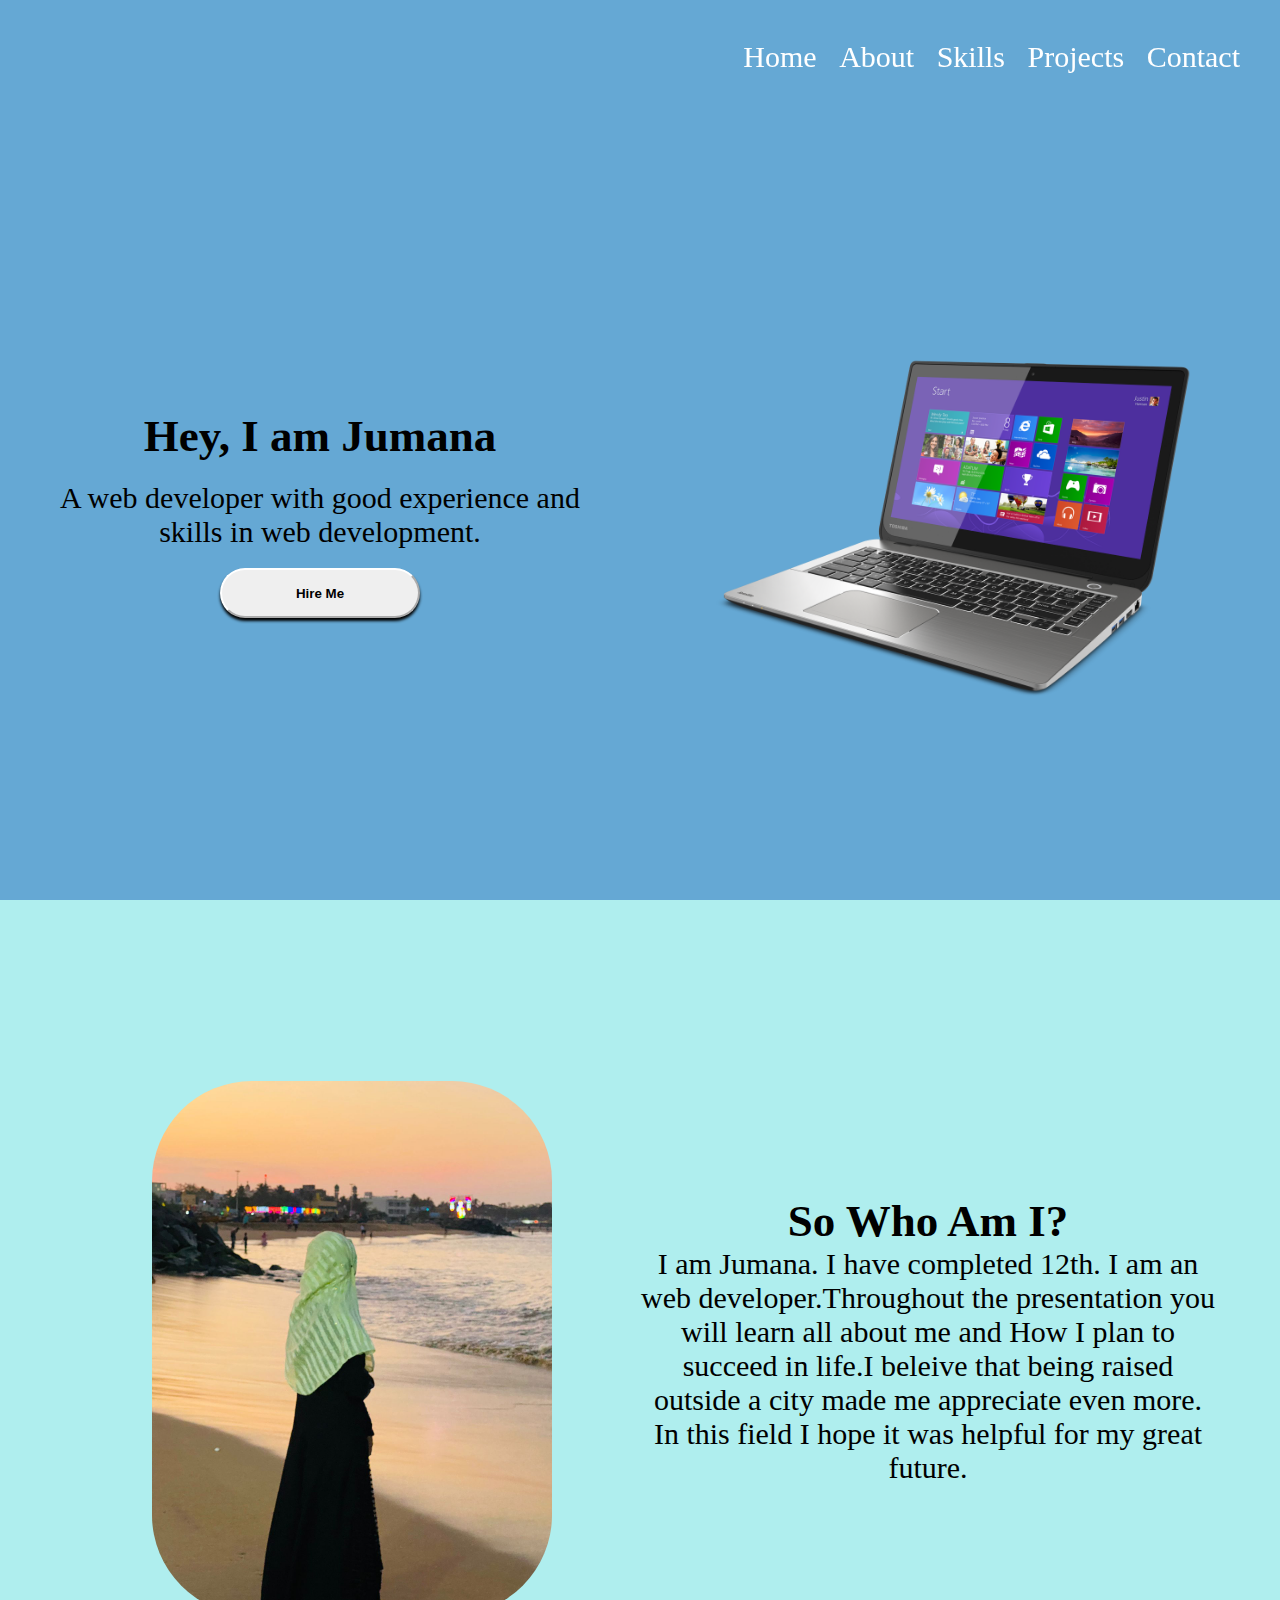
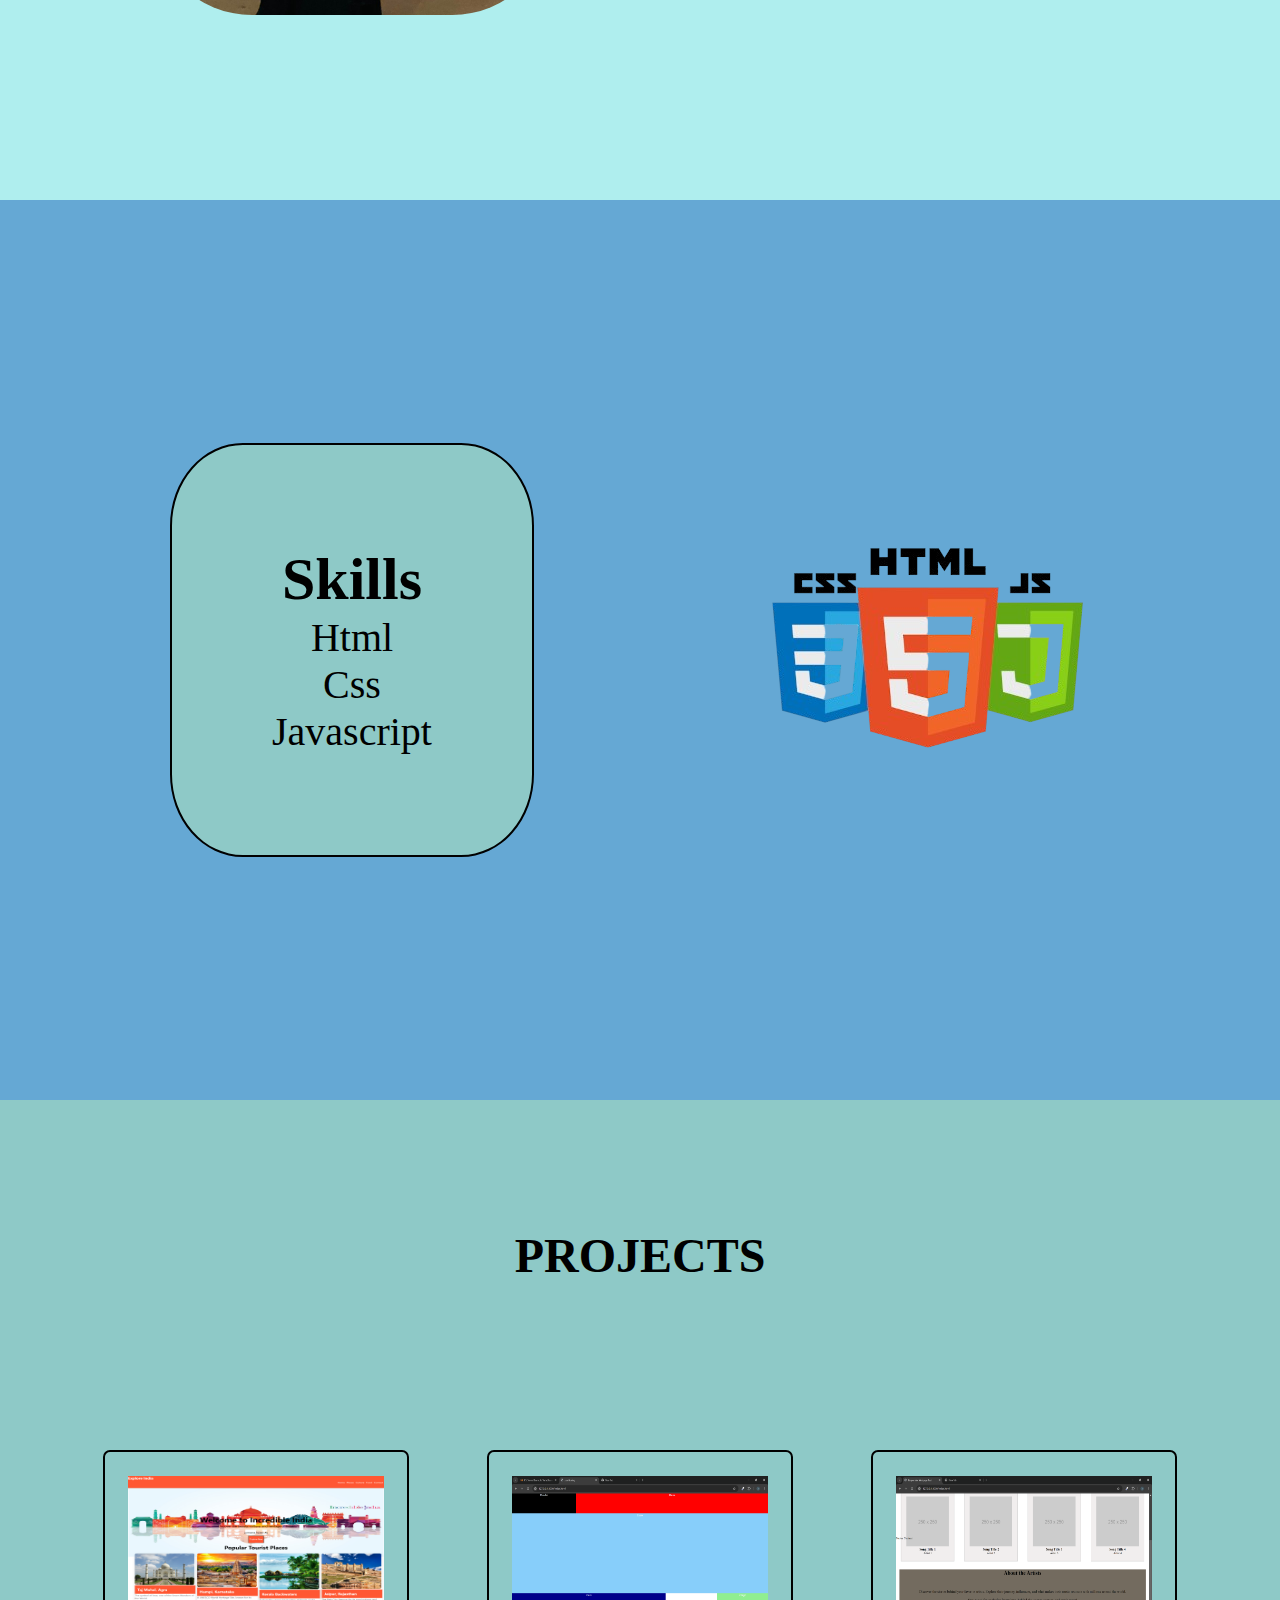
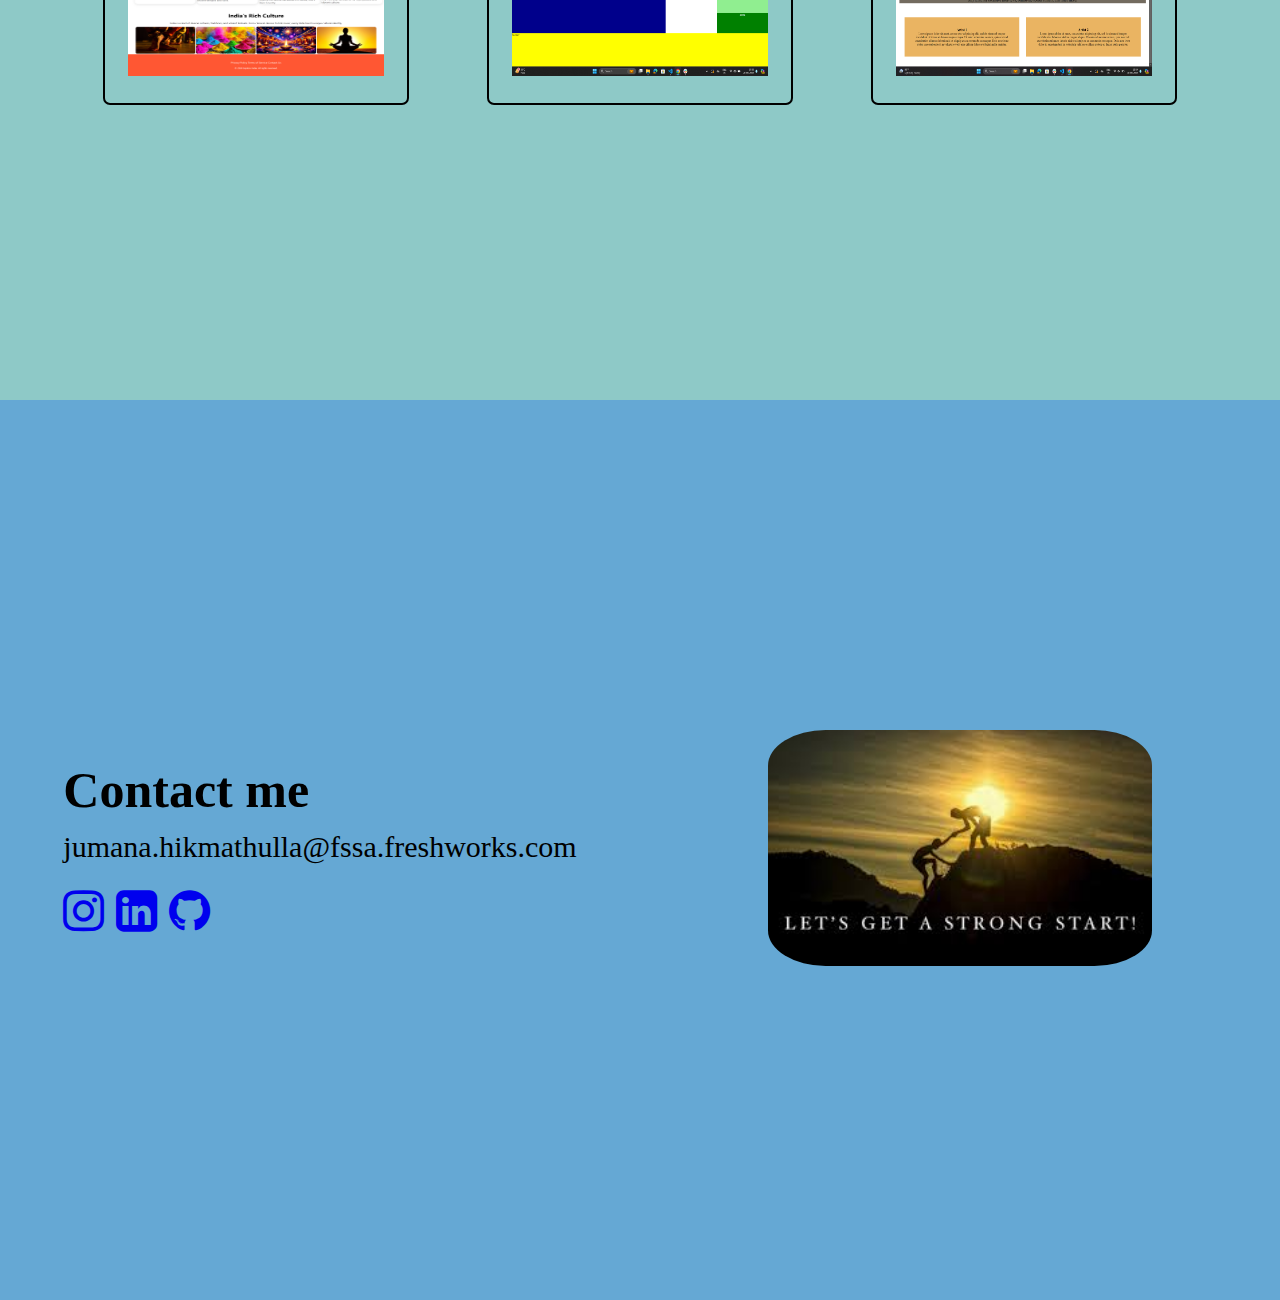
<file: index.html>
<!DOCTYPE html>
<html lang="en">

<head>
    <meta charset="UTF-8">
    <meta name="viewport" content="width=device-width, initial-scale=1.0">
    <title>home</title>
    <link rel="stylesheet" href="./pages/css/style.css">
    <link rel="stylesheet" href="https://cdnjs.cloudflare.com/ajax/libs/font-awesome/4.7.0/css/font-awesome.min.css">
</head>




<!-- //home page// -->



<body class="home" id="home">
    <div class="container">
        <div class="navbar">
            <header>
                <nav>
                    <a href="#home">Home</a>
                    <a href="#about">About</a>
                    <a href="#skills">Skills</a>
                    <a href="#projects">Projects</a>
                    <a href="#contact">Contact</a>
                </nav>
            </header>
        </div>
        <div class="content">
            <div class="text">
                <h2>Hey, I am Jumana</h2>
                <p>A web developer with good experience and <br>
                    skills in web development.</p>
                <button type="submit" class="button"><a href="mailto:jumana.hikmathulla@fssa.freshworks.com">Hire Me</a></button>
            </div>
            <div class="image"> <img src="../assets/Laptop-PNG.png" class="content-image"></div>

        </div>
    </div>



<!-- //about page// -->



    <div class="container2 container" id="about">

        <div class="column1">
            <img src="../assets/jumm.jpg">
        </div>
        <div class="column2">
            <h2>So Who Am I?</h2>
            <p>I am Jumana. I have completed 12th. I am an web developer.Throughout the presentation you will
                learn
                all about me and How I plan to succeed in life.I beleive that being raised outside a city
                made
                me appreciate even more. In this field I hope it was helpful for my great future.
            </p>
        </div>
    </div>



<!-- //skills page// -->



    <div id="skills" class="container">
        <div class="skil">
            <h2>Skills</h2>
            <ul>
                <li>Html</li>
                <li>Css</li>
                <li>Javascript</li>
            </ul>
        </div>
        <div class="image5">
            <img src="./assets/htmlcssjs-overview-removebg-preview.png">
        </div>
    </div>
    </div>


<!-- projects page -->
 <div id="projects" class="container">
    <h2>PROJECTS</h2>
    <div class="image-box">
        <div class="img-box">
            <img src="./assets/screencapture-127-0-0-1-3000-index-html-2024-09-06-15_20_55.png" height="200px">
        </div>
        <div class="img-box">
            <img src="./assets/Screenshot (3).png" height="200px">
        </div>
        <div class="img-box">
            <img src="./assets/Screenshot (6).png" height="200px" >
        </div>

    </div>
 </div>


    
<!-- //contact page// -->


    <div id="contact" class="container">
        <div class="para1">
            <h2>Contact me</h2>
            <p>jumana.hikmathulla@fssa.freshworks.com</p>
            <div class="icons">
                <a href="https://www.instagram.com/"><i class="fa fa-instagram" ></i></a>
                <a href="https://www.linkedin.com/in/jumana-hikmathulla-69790432b/"><i class="fa fa-linkedin-square" ></i></a>
                <a href="https://github.com/Jumana-aj"><i class="fa fa-github" ></i></a>
            </div>
        </div>

        <div class="image4">
            <img src="../assets/images.jpg">
        </div>
    </div>
    
</body>

</html>
</file>
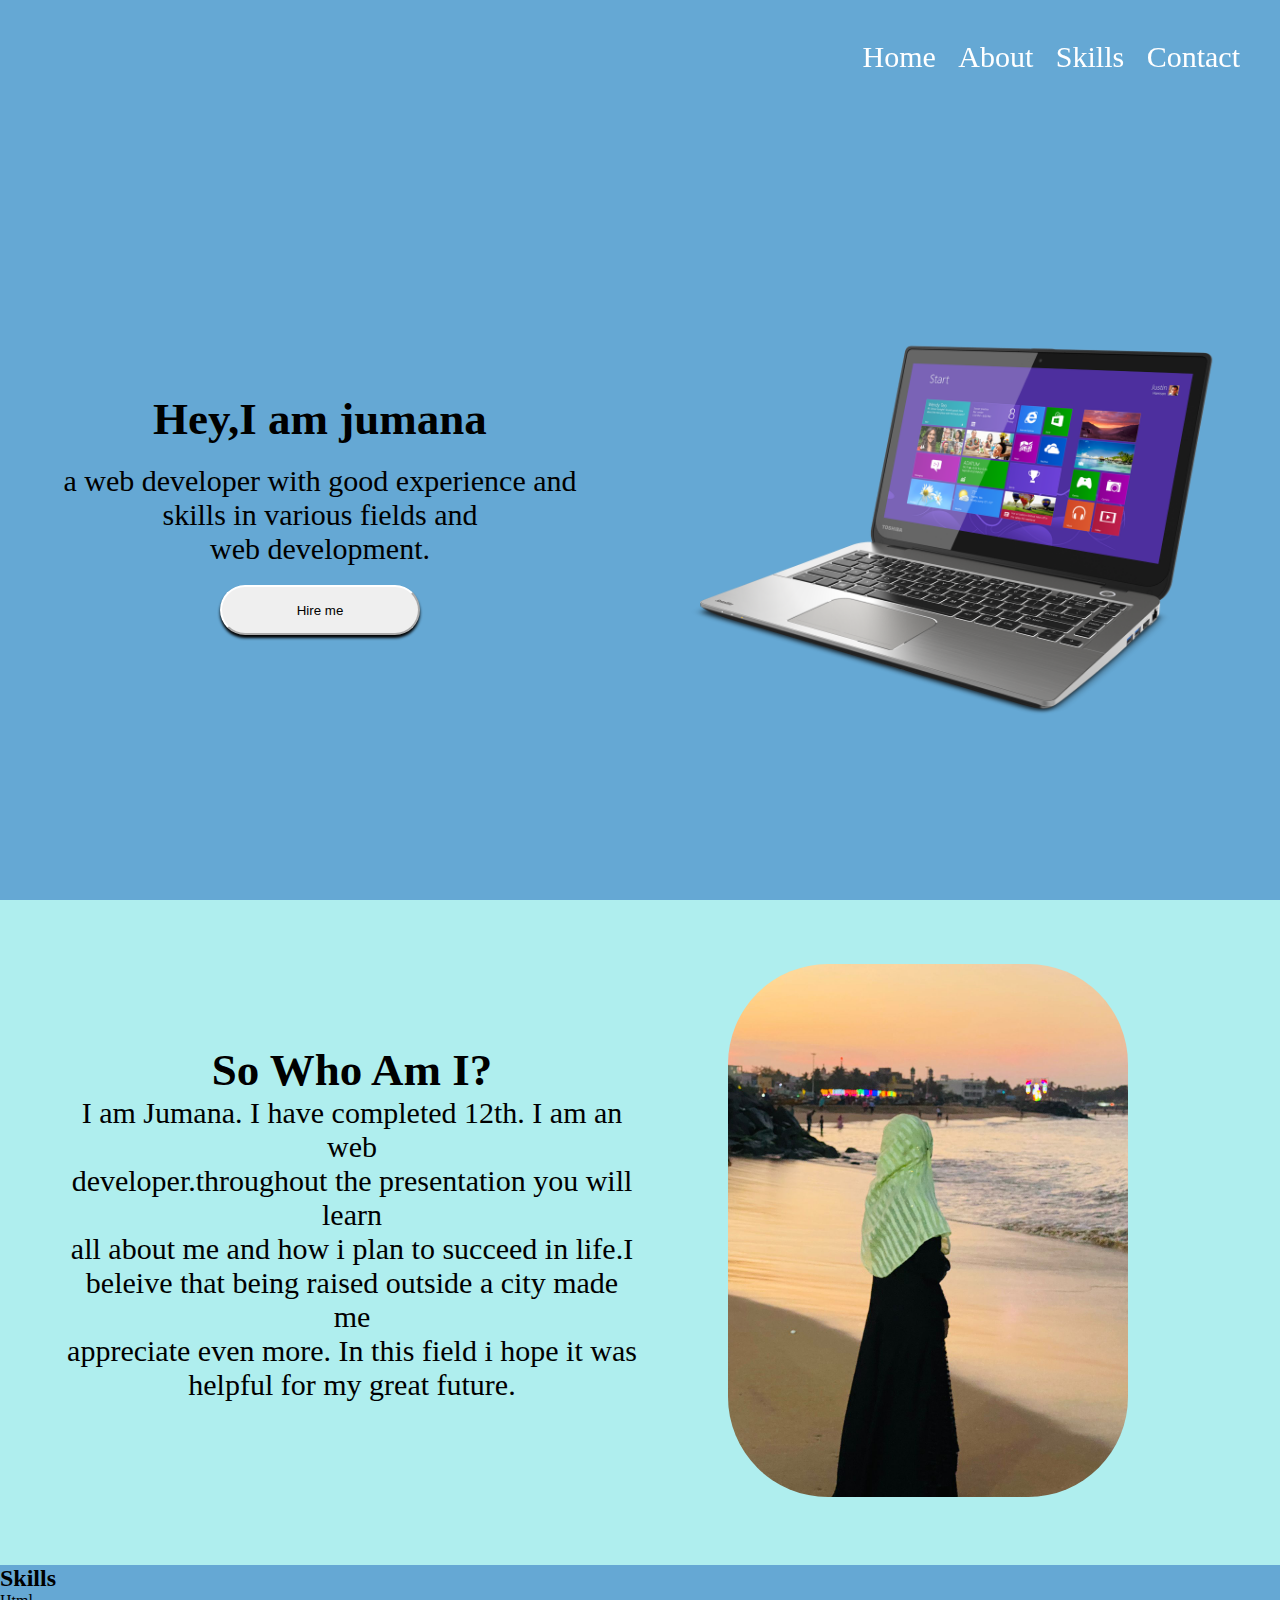
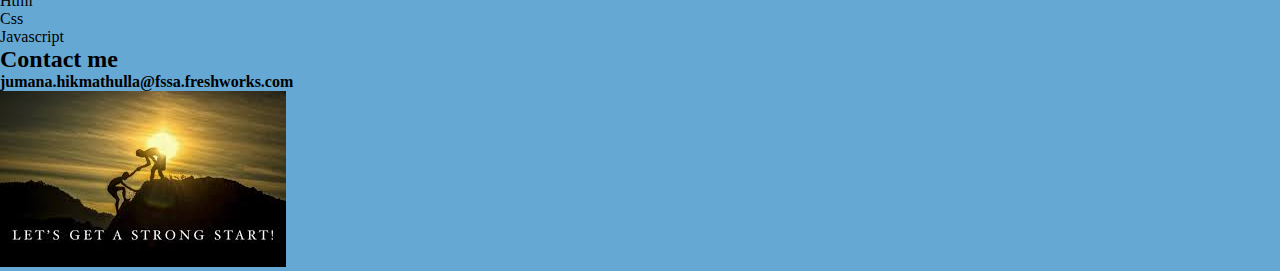
<file: pages/index.html>
<!DOCTYPE html>
<html lang="en">

<head>
    <meta charset="UTF-8">
    <meta name="viewport" content="width=device-width, initial-scale=1.0">
    <title>home</title>
    <link rel="stylesheet" href="./css/style.css">
</head>

<body class="home">
    <div class="container">
        <div class="navbar">
            <header>
                <nav>
                    <a href="#home">Home</a>
                    <a href="#about">About</a>
                    <a href="#skills">Skills</a>
                    <a href="#contact">Contact</a>
                </nav>
            </header>
        </div>
        <div class="content">
            <div class="text">
                <h2>Hey,I am jumana</h2>
                <p>a web developer with good experience and <br>
                    skills in various fields and<br>
                    web development.</p>
                <button type="button" class="button">Hire me</button>
            </div>
            <div class="image"> <img src="../assets/Laptop-PNG.png" width="550"></div>

        </div>
    </div>

    <div class="container2">

        <div class="column2">
            <h2>So Who Am I?</h2>
            <p>I am Jumana. I have completed 12th. I am an web <br>developer.throughout the presentation you will
                learn
                <br>all about me and how i plan to succeed in life.I <br>beleive that being raised outside a city
                made
                me <br>appreciate even more. In this field i hope it was<br> helpful for my great future.
            </p>
            
        </div>
        <div class="column1">
            <img src="../assets/jumm.jpg" width="400">
        </div>
    </div>
   <div>
    <h2>Skills</h2>
    <ul>
        <li>Html</li>
        <li>Css</li>
        <li>Javascript</li>
    </ul>
</div>



<div>
    <h2>Contact me</h2>
   
   
    <h4>jumana.hikmathulla@fssa.freshworks.com</h4>
    
    
    <img src="../assets/images.jpg">
  
</div>








</body>

</html>
</file>
<file: pages/css/style.css>
*{
    margin: 0%;
    padding: 0%;
    box-sizing: border-box;
}
html{
    scroll-behavior: smooth;
}
body{
    overflow-x: hidden;
}



/* home page */



.home{
    background-color: rgba(59, 144, 200, 0.788);
}
.container{
    height: 100vh;
    display: grid;
    /* grid-template-rows: 20vh 80vh; */
}

.navbar{
    display: flex;
    position: fixed;
    width: 100vw;
    justify-content: end;
    font-size: 30px;
    padding: 40px;    
}
nav a{
    color:white;
    text-decoration:none;
   padding-left: 15px;

   
}

a:hover{
    color: #000099;
}

button a{ 
    text-decoration: none;
    color: black;
    font-weight: 600;
}

.button{
    transition: .3s;
    box-shadow: 0px 3px 3px black;
}
.button:hover{
    scale: 1.2;
    color: aliceblue;
    font-size: 15px;
} 

.content{
    display: grid;
    grid-template-columns: 50% 50%;
    padding-top: 10%;
    align-items: center;
}

.text{
   
    font-size: 30px;
    text-align: center;

}

.text p{
    padding:3%;

}
.image{
    text-align: center;
}
.content-image{
    width: 500px;
}
.button{
    color: black;
    border-radius: 100px;
    border-color: white;
    padding: 3px;
    width: 200px;
    height: 50px;
}

p{
    padding-bottom: 20px;
}

/* //about page// */



.container2{
    display: grid;
    grid-template-columns: 50% 50%;
    background-color:paleturquoise;
    padding: 5%;
    justify-items: center;
    align-items: center;
}
.column2{
    font-size:30px;
    text-align: center;
}
.column1 img{
border-radius: 100px;
width: 400px;
}


/* //skills page// */



#skills{
    display: grid;
    grid-template-columns: 50% 50%;
    padding: 5%;
    align-items: center;
    justify-items: center;
    
}
#skills li{
    list-style-type:none;

}
.skil{
     font-size: 40px;
    text-align: center;
    padding: 100px;
    box-sizing: border-box;
    border: 2px solid black;
    border-radius: 20%;
    height:fit-content;
    width: fit-content;
    background-color:rgb(142, 201, 199);
    transition: .3s;
    
}

.skil:hover{
    scale: 1.1;
    background-color: azure;
     
}

/* ==project page==== */



#projects{
    text-align: center;
    display: grid;
   padding: 10% 5% 10% 5%;
   background-color:rgb(142, 201, 199) ;
}
#projects h2{
    font-size: 3em;
  
  
}

.image-box{
    
    display: flex;
    justify-content: space-around;
}

.img-box{
    box-sizing: border-box;
    border: 2px solid black;
    border-radius: 7px;
    background-color: rgb(142, 201, 199);
    transition: .3s;
   height: fit-content;
   width: fit-content;
   cursor: pointer;
   padding: 2%
   
}
.img-box img{
   width: 20vw;
}
.img-box:hover{
    scale: 1.2;
}


/* //contact page// */



#contact{
    display: grid;
    grid-template-columns: 50% 50%;
  
    justify-items: center;
    align-items: center;
}
.para1 p{

    font-size: 30px;
    margin-top: 2%;    
}
.para1 h2{

    font-size: 50px;

}
.image4 img{
border-radius: 15%;
width: 30vw;
}
.icons{
    font-size:48px;
    padding-right: 20px;
}



/* mobile screens */
@media (max-width: 480px) {
    .navbar{
        font-size: 15px;
        padding: 20px;    
    }
    nav a{
       padding-left: 5px;
    }

    .text{
        font-size: 15px;
    }
   
    .content-image{
        width: 45vw;
    }
    .button{
        width: 50px;
        height: 25px;
        font-size: 8px;
    }
    .button:hover{
        font-size: 8px;
    }
    .column2{
        font-size: 10px;
    }
    .column1 img{
        border-radius: 100px;
        width: 40vw;
        height: 80vh;
        }
        .skil{
            font-size: 10px;
           padding: 20px;
       }

       .image5 img{
        width: 40vw;
       }
       .image-box {
      
        display: flex;
        justify-content: space-around;
    }
    #projects h2{
        font-size: 15px;
    }
    .img-box img{
        height: 25vh;
     }
     .para1 p{

        font-size: 10px;
        margin-top: 2%;    
    }
    .para1 h2{
    
        font-size: 15px;
    
    }
    .icons{
        font-size:28px;
        padding-right: 20px;
    }
}
/* tablets and desktop */

@media (min-width: 481px) and (max-width: 767px){
    .navbar{
        font-size: 15px;
        padding: 20px;    
    }
    nav a{
       padding-left: 5px;
    }
    
    .text{
        font-size: 15px;
    }
   
    .content-image{
        width: 45vw;
    }
    .button{
        width: 50px;
        height: 25px;
        font-size: 8px;
    }
    .button:hover{
        font-size: 8px;
    }
    .column2{
        font-size: 10px;
    }
    .column1 img{
        border-radius: 100px;
        width: 40vw;
        height: 80vh;

        }
        .skil{
            font-size: 20px;
           padding: 20px;
       }

       .image5 img{
        width: 40vw;
       }
       #projects h2{
        font-size: 15px;
    }
    .img-box img{
        height: 25vh;
     }
     .para1 p{

        font-size: 10px;
        margin-top: 2%;    
    }
    .para1 h2{
    
        font-size: 15px;
    
    }
    .icons{
        font-size:28px;
        padding-right: 20px;
    }
}
</file>
